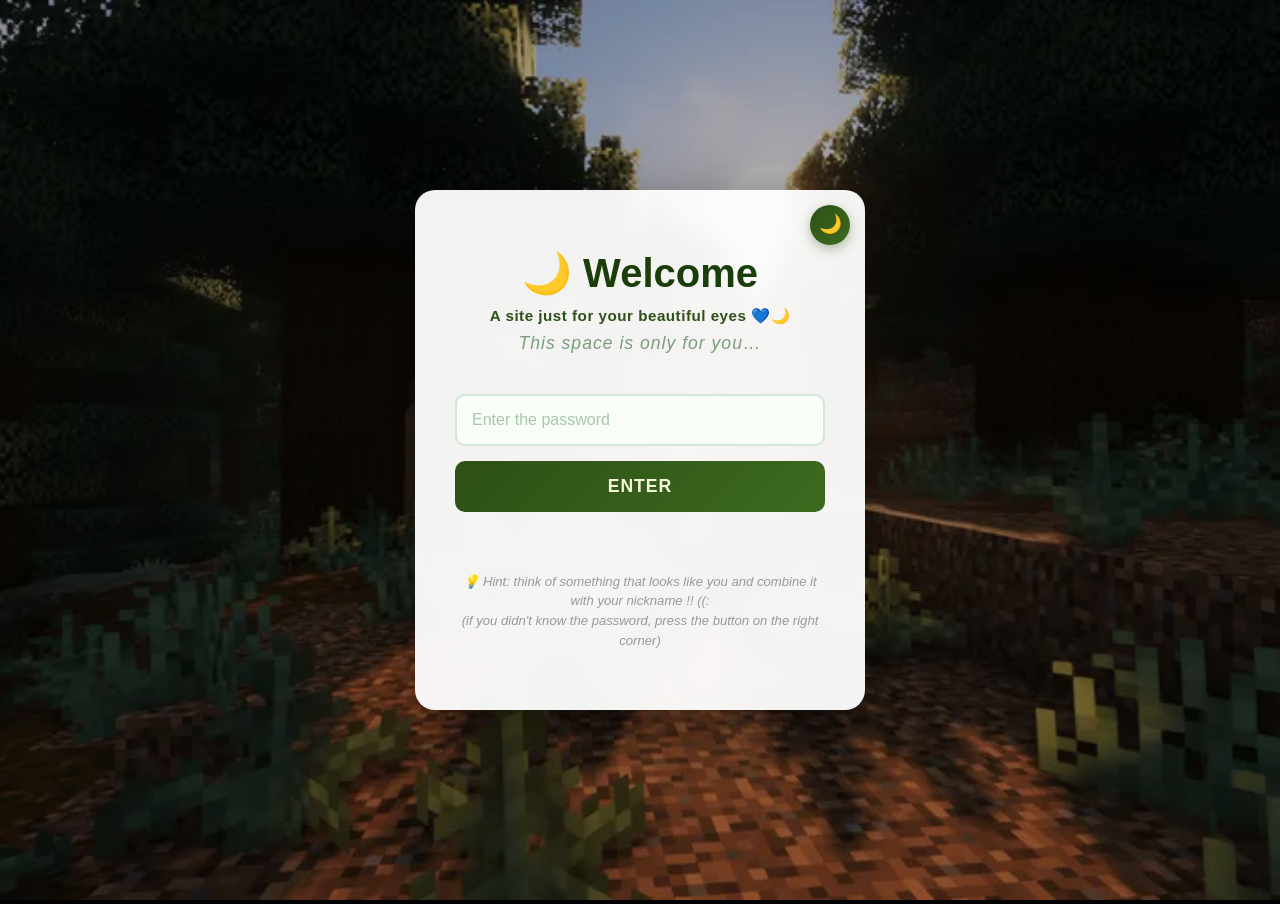
<file: login.html>
<!DOCTYPE html>
<html lang="en">
<head>
    <meta charset="UTF-8">
    <meta name="viewport" content="width=device-width, initial-scale=1.0">
    <title>Private Space</title>
    <link rel="stylesheet" href="styles/login.css">
</head>
<body>
    <div class="login-container">
        <!-- Background with forest image -->
        <div class="login-background">
            <img src="assets/images/8511977.webp" alt="Forest" class="bg-image">
            <div class="bg-overlay"></div>
        </div>

        <div class="login-card">
            <button type="button" id="hintCornerBtn" class="hint-corner-btn" aria-label="Show password hint" title="Hint">🌙</button>
            <!-- Floating leaves -->
            <div class="leaf leaf-1">🍃</div>
            <div class="leaf leaf-2">🍂</div>
            <div class="leaf leaf-3">🍃</div>
            <div class="leaf leaf-4">🌹</div>
            <div class="leaf leaf-5">😊</div>
            <div class="leaf leaf-6">💖</div>

            <div class="login-content">
                <h1 class="title">🌙 Welcome</h1>
                <p class="tagline">A site just for your beautiful eyes 💙🌙</p>
                <p class="subtitle">This space is only for you…</p>

                <form id="loginForm" class="login-form">
                    <input 
                        type="password" 
                        id="passwordInput" 
                        placeholder="Enter the password" 
                        class="password-input"
                        autocomplete="off"
                    >
                    <button type="submit" class="login-btn">Enter</button>
                </form>

                <p id="errorMsg" class="error-message"></p>
                <p class="hint-text">💡 Hint: think of something that looks like you and combine it with your nickname !! ((:<br>(if you didn't know the password, press the button on the right corner)</p>
            </div>

            <div class="background-decoration">
                <div class="forest-bg"></div>
            </div>
        </div>
    </div>

    <div id="hintPopup" class="hint-popup hidden" aria-hidden="true">
        <div class="hint-popup-backdrop" id="hintPopupBackdrop"></div>
        <div class="hint-popup-panel" role="dialog" aria-modal="true" aria-labelledby="hintPopupLabel">
            <button type="button" id="hintPopupClose" class="hint-popup-close" aria-label="Close">&times;</button>
            <span id="hintPopupLabel" class="visually-hidden">Password hint</span>
            <img src="assets/images/mmmmm.jpg" alt="" class="hint-popup-image">
            <p class="hint-popup-text">wooow allah y bark sooo much beautiful and cuuuuuuuuuuuutttttteeeee 💖✨</p>
            <div class="hint-popup-arrow" aria-hidden="true">↓</div>
            <p class="hint-popup-password">the password is : eve the moon</p>
        </div>
    </div>

    <script src="js/auth.js"></script>
</body>
</html>
</file>
<file: styles/login.css>
* {
    margin: 0;
    padding: 0;
    box-sizing: border-box;
}

body {
    font-family: 'Segoe UI', Tahoma, Geneva, Verdana, sans-serif;
    background: #000000;
    min-height: 100vh;
    display: flex;
    justify-content: center;
    align-items: center;
    overflow: hidden;
}

.login-container {
    width: 100%;
    height: 100vh;
    display: flex;
    justify-content: center;
    align-items: center;
    position: relative;
}

/* BACKGROUND WITH MOON & STARS */
.login-background {
    position: absolute;
    top: 0;
    left: 0;
    width: 100%;
    height: 100%;
    z-index: 1;
}

.bg-image {
    width: 100%;
    height: 100%;
    object-fit: cover;
}

.bg-overlay {
    position: absolute;
    top: 0;
    left: 0;
    width: 100%;
    height: 100%;
    background: rgba(0, 0, 0, 0.3);
    z-index: 2;
}

.login-card {
    background: rgba(255, 255, 255, 0.95);
    border-radius: 20px;
    padding: 60px 40px;
    width: 90%;
    max-width: 450px;
    box-shadow: 0 20px 60px rgba(0, 0, 0, 0.5);
    position: relative;
    z-index: 10;
    backdrop-filter: blur(10px);
    animation: slideUp 0.8s ease-out;
}

.hint-corner-btn {
    position: absolute;
    top: 15px;
    right: 15px;
    width: 40px;
    height: 40px;
    border: none;
    border-radius: 50%;
    background: linear-gradient(135deg, #2d5016 0%, #3d6a1f 100%);
    color: #f5f5dc;
    font-size: 1.15em;
    line-height: 1;
    cursor: pointer;
    z-index: 5;
    box-shadow: 0 4px 12px rgba(45, 80, 22, 0.35);
    transition: transform 0.2s ease, box-shadow 0.2s ease;
}

.hint-corner-btn:hover {
    transform: scale(1.06);
    box-shadow: 0 6px 16px rgba(45, 80, 22, 0.45);
}

.hint-corner-btn:focus-visible {
    outline: 2px solid #7a9d7b;
    outline-offset: 2px;
}

@keyframes slideUp {
    from {
        opacity: 0;
        transform: translateY(30px);
    }
    to {
        opacity: 1;
        transform: translateY(0);
    }
}

.login-content {
    position: relative;
    z-index: 2;
}

.title {
    font-size: 2.5em;
    color: #1a3d0a;
    margin-bottom: 10px;
    text-align: center;
    font-weight: 600;
}

.tagline {
    font-size: 0.95em;
    color: #2d5016;
    text-align: center;
    font-weight: 600;
    margin-bottom: 8px;
    letter-spacing: 0.5px;
}

.subtitle {
    font-size: 1.1em;
    color: #7a9d7b;
    text-align: center;
    margin-bottom: 40px;
    font-style: italic;
    letter-spacing: 1px;
}

.login-form {
    display: flex;
    flex-direction: column;
    gap: 15px;
    margin-bottom: 20px;
}

.password-input {
    padding: 15px;
    border: 2px solid #d4e6d4;
    border-radius: 10px;
    font-size: 1em;
    background: #f8fdf8;
    color: #1a3d0a;
    transition: all 0.3s ease;
    font-family: inherit;
}

.password-input:focus {
    outline: none;
    border-color: #7a9d7b;
    box-shadow: 0 0 10px rgba(122, 157, 123, 0.2);
    background: #ffffff;
}

.password-input::placeholder {
    color: #a8c8a9;
}

.login-btn {
    padding: 15px;
    background: linear-gradient(135deg, #2d5016 0%, #3d6a1f 100%);
    color: #f5f5dc;
    border: none;
    border-radius: 10px;
    font-size: 1.1em;
    font-weight: 600;
    cursor: pointer;
    transition: all 0.3s ease;
    text-transform: uppercase;
    letter-spacing: 1px;
}

.login-btn:hover {
    transform: translateY(-2px);
    box-shadow: 0 10px 25px rgba(45, 80, 22, 0.3);
}

.login-btn:active {
    transform: translateY(0);
}

.error-message {
    color: #d32f2f;
    text-align: center;
    font-size: 0.95em;
    min-height: 20px;
    margin-top: 10px;
}

.hint-text {
    text-align: center;
    color: #999;
    font-size: 0.82em;
    margin-top: 20px;
    font-style: italic;
    line-height: 1.5;
}

/* Hint password popup */
.hint-popup {
    position: fixed;
    inset: 0;
    z-index: 1000;
    display: flex;
    align-items: center;
    justify-content: center;
    padding: 20px;
}

.hint-popup.hidden {
    display: none;
}

.hint-popup-backdrop {
    position: absolute;
    inset: 0;
    background: rgba(0, 0, 0, 0.65);
    cursor: pointer;
}

.hint-popup-panel {
    position: relative;
    background: #fff;
    border-radius: 18px;
    padding: 40px 30px 36px;
    width: 100%;
    max-width: 320px;
    text-align: center;
    box-shadow: 0 20px 60px rgba(0, 0, 0, 0.5);
    z-index: 1;
}

.hint-popup-close {
    position: absolute;
    top: 10px;
    right: 12px;
    background: none;
    border: none;
    font-size: 1.75em;
    line-height: 1;
    cursor: pointer;
    color: #1a3d0a;
    padding: 4px 8px;
}

.hint-popup-close:hover {
    opacity: 0.75;
}

.hint-popup-image {
    width: 200px;
    height: auto;
    object-fit: contain;
    border-radius: 12px;
    display: block;
    margin: 0 auto 12px;
    box-shadow: 0 8px 24px rgba(26, 26, 62, 0.35);
}

.hint-popup-arrow {
    font-size: 2.25em;
    color: #2d5016;
    margin: 4px 0 2px;
    line-height: 1;
}

.hint-popup-password {
    font-size: 1.35em;
    font-weight: 700;
    color: #1a3d0a;
    letter-spacing: 2px;
    margin-top: 6px;
}

.visually-hidden {
    position: absolute;
    width: 1px;
    height: 1px;
    padding: 0;
    margin: -1px;
    overflow: hidden;
    clip: rect(0, 0, 0, 0);
    white-space: nowrap;
    border: 0;
}

/* Floating Leaves Animation */
.leaf {
    position: absolute;
    font-size: 2em;
    opacity: 0;
    animation: float 6s infinite;
    pointer-events: none;
    z-index: 3;
}

.leaf-1 {
    left: 10%;
    animation-delay: 0s;
    animation-duration: 7s;
}

.leaf-2 {
    right: 10%;
    animation-delay: 2s;
    animation-duration: 8s;
}

.leaf-3 {
    left: 50%;
    animation-delay: 4s;
    animation-duration: 6s;
}

@keyframes float {
    0% {
        opacity: 0;
        transform: translateY(-20px) translateX(0);
    }
    10% {
        opacity: 1;
    }
    90% {
        opacity: 1;
    }
    100% {
        opacity: 0;
        transform: translateY(400px) translateX(50px);
    }
}

/* Responsive */
@media (max-width: 480px) {
    .login-card {
        padding: 40px 25px;
    }

    .title {
        font-size: 2em;
    }

    .subtitle {
        font-size: 0.95em;
    }

    .password-input,
    .login-btn {
        padding: 12px;
        font-size: 1em;
    }
}
/* Hint popup text styling */
.hint-popup-text {
    font-size: 1.1em;
    color: #2d5016;
    font-weight: 600;
    margin: 10px 0 8px 0;
    text-align: center;
    letter-spacing: 0.5px;
}
/* Hint popup text styling */
.hint-popup-text {
    font-size: 1.1em;
    color: #2d5016;
    font-weight: 600;
    margin: 10px 0 8px 0;
    text-align: center;
    letter-spacing: 0.5px;
}
/* Additional floating leaves */
.leaf-4 {
    left: 20%;
    animation-delay: 1s;
    animation-duration: 7.5s;
}

.leaf-5 {
    right: 20%;
    animation-delay: 3s;
    animation-duration: 8.5s;
}

.leaf-6 {
    left: 60%;
    animation-delay: 5s;
    animation-duration: 6.5s;
}
</file>
